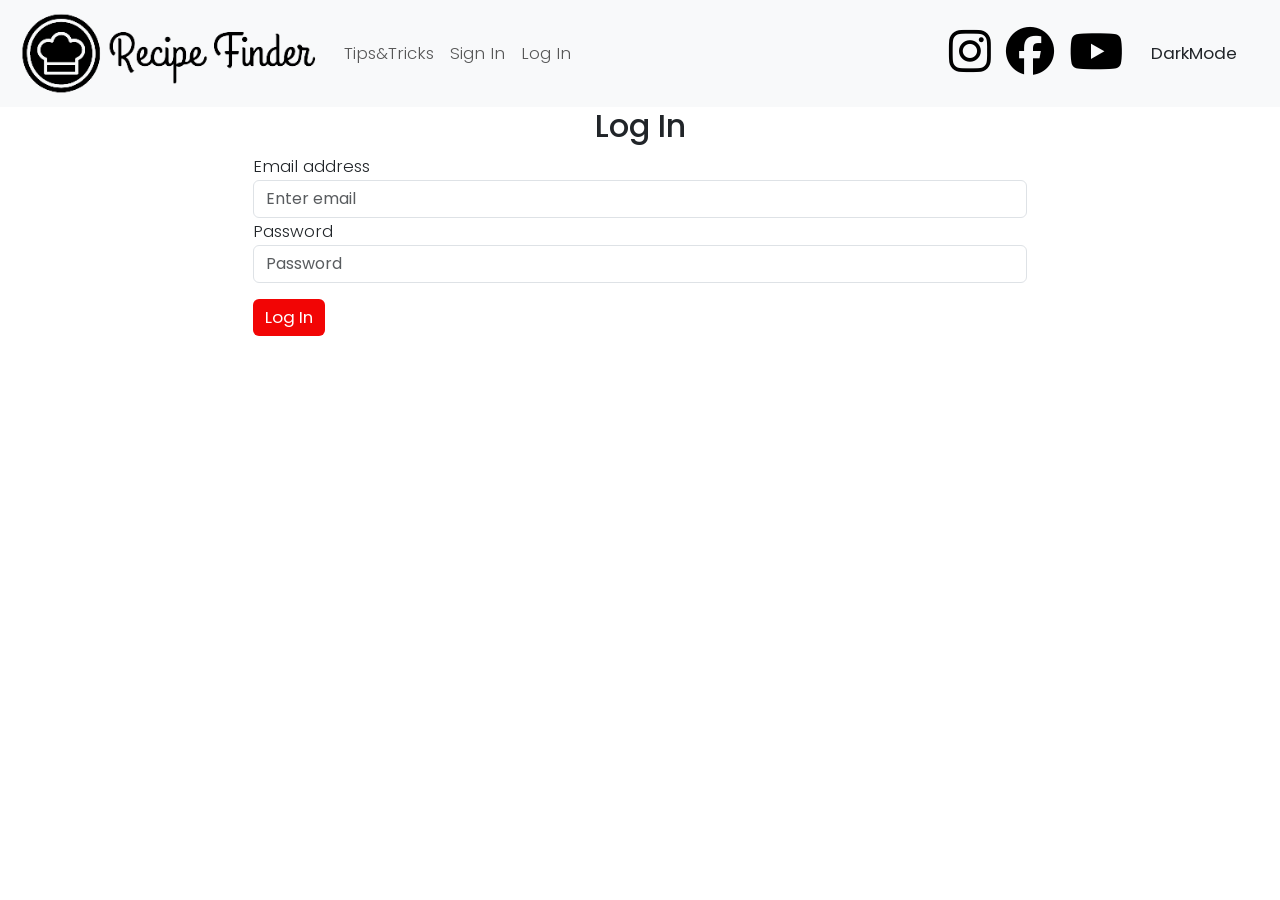
<file: login.html>
<!DOCTYPE html>
<html lang="en">

<head>
   
    <meta charset="UTF-8">
    <meta name="viewport" content="width=device-width, initial-scale=1.0">
    <title>Login</title>
    <link rel="stylesheet" href="https://cdnjs.cloudflare.com/ajax/libs/font-awesome/6.6.0/css/all.min.css"
        integrity="sha512-Kc323vGBEqzTmouAECnVceyQqyqdsSiqLQISBL29aUW4U/M7pSPA/gEUZQqv1cwx4OnYxTxve5UMg5GT6L4JJg=="
        crossorigin="anonymous" referrerpolicy="no-referrer" />
    <link href="https://cdn.jsdelivr.net/npm/bootstrap@5.3.0-alpha3/dist/css/bootstrap.min.css" rel="stylesheet">
    <link rel="stylesheet" href="style.css">
</head>

<body>
    <header>
    
        <nav class="navbar navbar-expand-lg bg-body-tertiary w-100">
            <a class="navbar-brand" href="index.html">
                <img class="logo" src="images/Recipe Finder (1).png" alt="logo" width="30" height="24">
            </a>

            <button class="navbar-toggler" type="button" data-bs-toggle="collapse"
                data-bs-target="#navbarNavAltMarkup" aria-controls="navbarNavAltMarkup" aria-expanded="false"
                aria-label="Toggle navigation">
                <span class="navbar-toggler-icon"></span>
            </button>
            <div class="collapse navbar-collapse" id="navbarNavAltMarkup">
                <div class="navbar-nav"> 
                    <a class="nav-link" href="tips.html">Tips&Tricks</a>
                    <a id="signInButton" class="nav-link" href="signin.html">Sign In</a>
                    <a id="logInButton" class="nav-link" href="login.html">Log In</a>
                    <a id="account" class="nav-link" style="display: none;" href="account.html">Account</a>
                    <a id="logoutButton" class="nav-link" style="display: none;" href="#">Logout</a>
                    <span id="userEmailDisplay" style="margin-left: 10px;margin-top: 8px;color: rgb(100, 99, 99);"></span>
                </div>
                <div class="social-media ms-auto">
                    <a href="https://www.instagram.com" target="_blank"><i class="fab fa-instagram"></i></a>
                    <a href="https://www.facebook.com" target="_blank"><i class="fab fa-facebook"></i></a>
                    <a href="https://www.youtube.com" target="_blank"><i class="fab fa-youtube"></i></a>
                    <button id="toggleDarkMode" class="btn">DarkMode</button>

                </div>
            </div>
           
        </nav>
        
    </header>
    <div class="content-wrapper-login">
        <div class="container">
            <div class="row justify-content-center">
                <div class="col-md-4" style="width:70%;">
                    <h2 class="text-center">Log In</h2>
                    <form id="logInForm">
                        <div class="form-group">
                            <label for="logInEmail">Email address</label>
                            <input class="form-control" id="logInEmail" placeholder="Enter email">
                        </div>
                        <div class="form-group">
                            <label for="logInPassword">Password</label>
                            <input type="password" class="form-control" id="logInPassword" placeholder="Password">
                        </div>
                        <button type="submit" class="btn  btn-primary btn-block mt-3">Log In</button>
                    </form>
                </div>
            </div>
        </div>

        <br>
        <p id="alarmMessage" style="margin-left:85px; color:rgb(237,73,86)"></p>
        <div id="notificationBanner" class="alert alert-success" role="alert" style="display: none; position: fixed; top: 10px; right: 10px; z-index: 1000;">
            <span id="notificationMessage"></span>
        </div>
        
        <script src="darkmode.js"></script>
        <script src="login.js"></script>
        
    <script src="https://cdn.jsdelivr.net/npm/@popperjs/core@2.11.6/dist/umd/popper.min.js"></script>
    <script src="https://cdn.jsdelivr.net/npm/bootstrap@5.3.0-alpha3/dist/js/bootstrap.min.js"></script>
</body>
</html>
</file>
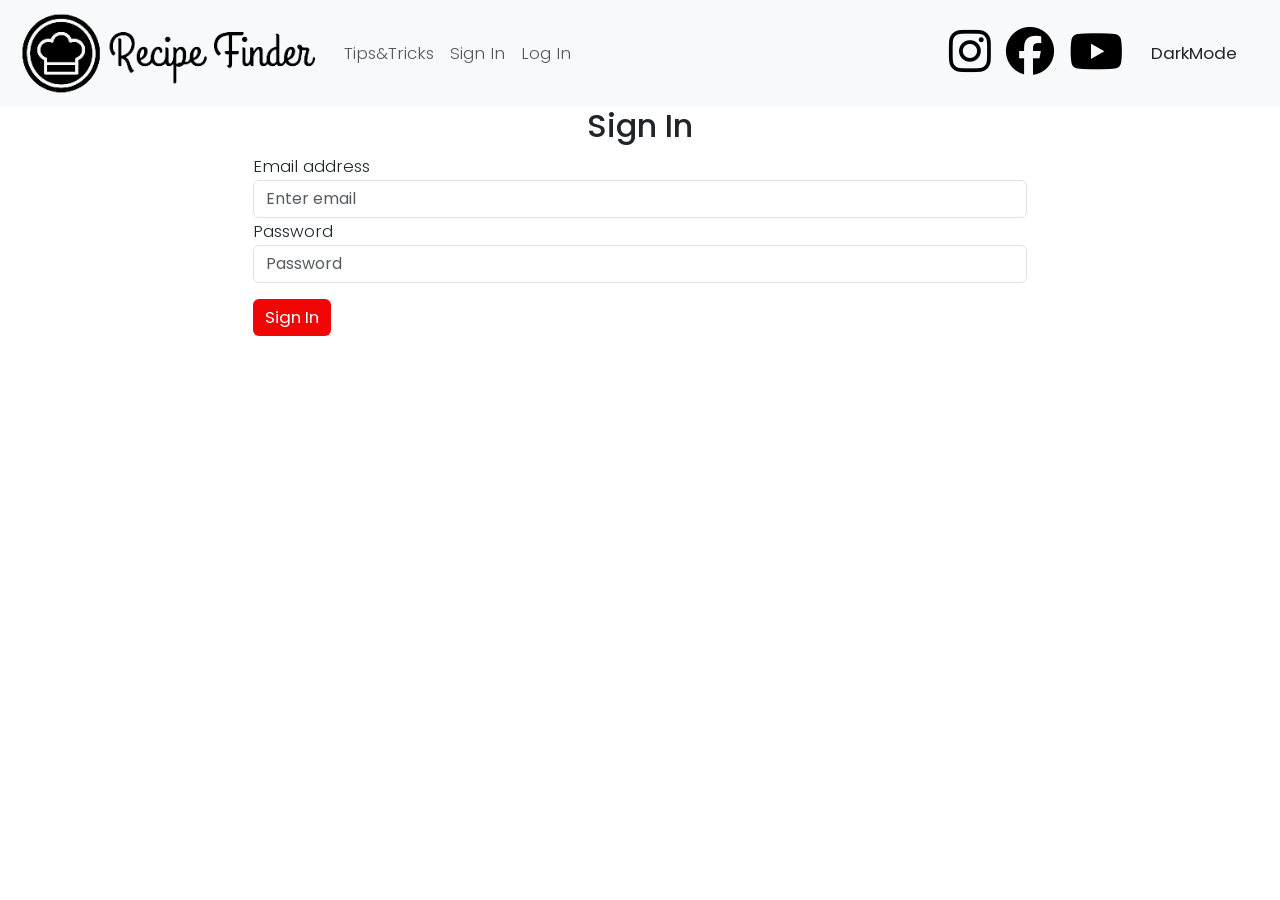
<file: signin.html>
<!DOCTYPE html>
<html lang="en">

<head>
    <meta charset="UTF-8">
    <meta name="viewport" content="width=device-width, initial-scale=1.0">
    <title>Sign In</title>
    <link rel="stylesheet" href="https://cdnjs.cloudflare.com/ajax/libs/font-awesome/6.6.0/css/all.min.css"
        integrity="sha512-Kc323vGBEqzTmouAECnVceyQqyqdsSiqLQISBL29aUW4U/M7pSPA/gEUZQqv1cwx4OnYxTxve5UMg5GT6L4JJg=="
        crossorigin="anonymous" referrerpolicy="no-referrer" />
    <link href="https://cdn.jsdelivr.net/npm/bootstrap@5.3.0-alpha3/dist/css/bootstrap.min.css" rel="stylesheet">
    <link rel="stylesheet" href="style.css">
   
</head>

<body>
    <header>
    
        <nav class="navbar navbar-expand-lg bg-body-tertiary w-100">
            <a class="navbar-brand" href="index.html">
                <img class="logo" src="images/Recipe Finder (1).png" alt="logo" width="30" height="24">
            </a>

            <button class="navbar-toggler" type="button" data-bs-toggle="collapse"
                data-bs-target="#navbarNavAltMarkup" aria-controls="navbarNavAltMarkup" aria-expanded="false"
                aria-label="Toggle navigation">
                <span class="navbar-toggler-icon"></span>
            </button>
            <div class="collapse navbar-collapse" id="navbarNavAltMarkup">
                <div class="navbar-nav">
                    <a class="nav-link" href="tips.html">Tips&Tricks</a>
                    <a id="signInButton" class="nav-link" href="signin.html">Sign In</a>
                    <a id="logInButton" class="nav-link" href="login.html">Log In</a>
                    <a id="account" class="nav-link" style="display: none;" href="account.html">Account</a>
                    <a id="logoutButton" class="nav-link" style="display: none;" href="#">Logout</a>
                    <span id="userEmailDisplay" style="margin-left: 10px;margin-top: 8px;color: rgb(100, 99, 99);"></span>
                </div>
                <div class="social-media ms-auto">
                    <a href="https://www.instagram.com" target="_blank"><i class="fab fa-instagram"></i></a>
                    <a href="https://www.facebook.com" target="_blank"><i class="fab fa-facebook"></i></a>
                    <a href="https://www.youtube.com" target="_blank"><i class="fab fa-youtube"></i></a>
                    <button id="toggleDarkMode" class="btn">DarkMode</button>

                </div>
            </div>
           
        </nav>
        
    </header>
    <div class="content-wrapper-login">
        <div class="container">
            <div class="row justify-content-center">
                <div class="col-md-4" style="width:70%;">
                    <h2 class="text-center">Sign In</h2>
                    <form id="signInForm">
                        <div class="form-group">
                            <label for="signInEmail">Email address</label>
                            <input class="form-control" id="signInEmail" placeholder="Enter email">
                        </div>
                        <div class="form-group">
                            <label for="signInPassword">Password</label>
                            <input type="password" class="form-control" id="signInPassword" placeholder="Password">
                        </div>
                        <button type="submit" class="btn btn-primary btn-block mt-3">Sign In</button>
                    </form>
                </div>
            </div>
        </div>
        <p id="alarmMessage" style="margin-left:85px; color:rgb(237,73,86)"></p>
        <div id="notificationBanner" class="alert alert-success" role="alert" style="display: none; position: fixed; top: 10px; right: 10px; z-index: 1000;">
            <span id="notificationMessage"></span>
        </div>
        
    </div>
    <script src="darkmode.js"></script>
    <script src="signin.js"></script>
    
    <script src="https://cdn.jsdelivr.net/npm/@popperjs/core@2.11.6/dist/umd/popper.min.js"></script>
    <script src="https://cdn.jsdelivr.net/npm/bootstrap@5.3.0-alpha3/dist/js/bootstrap.min.js"></script>
</body>
</html>
</file>
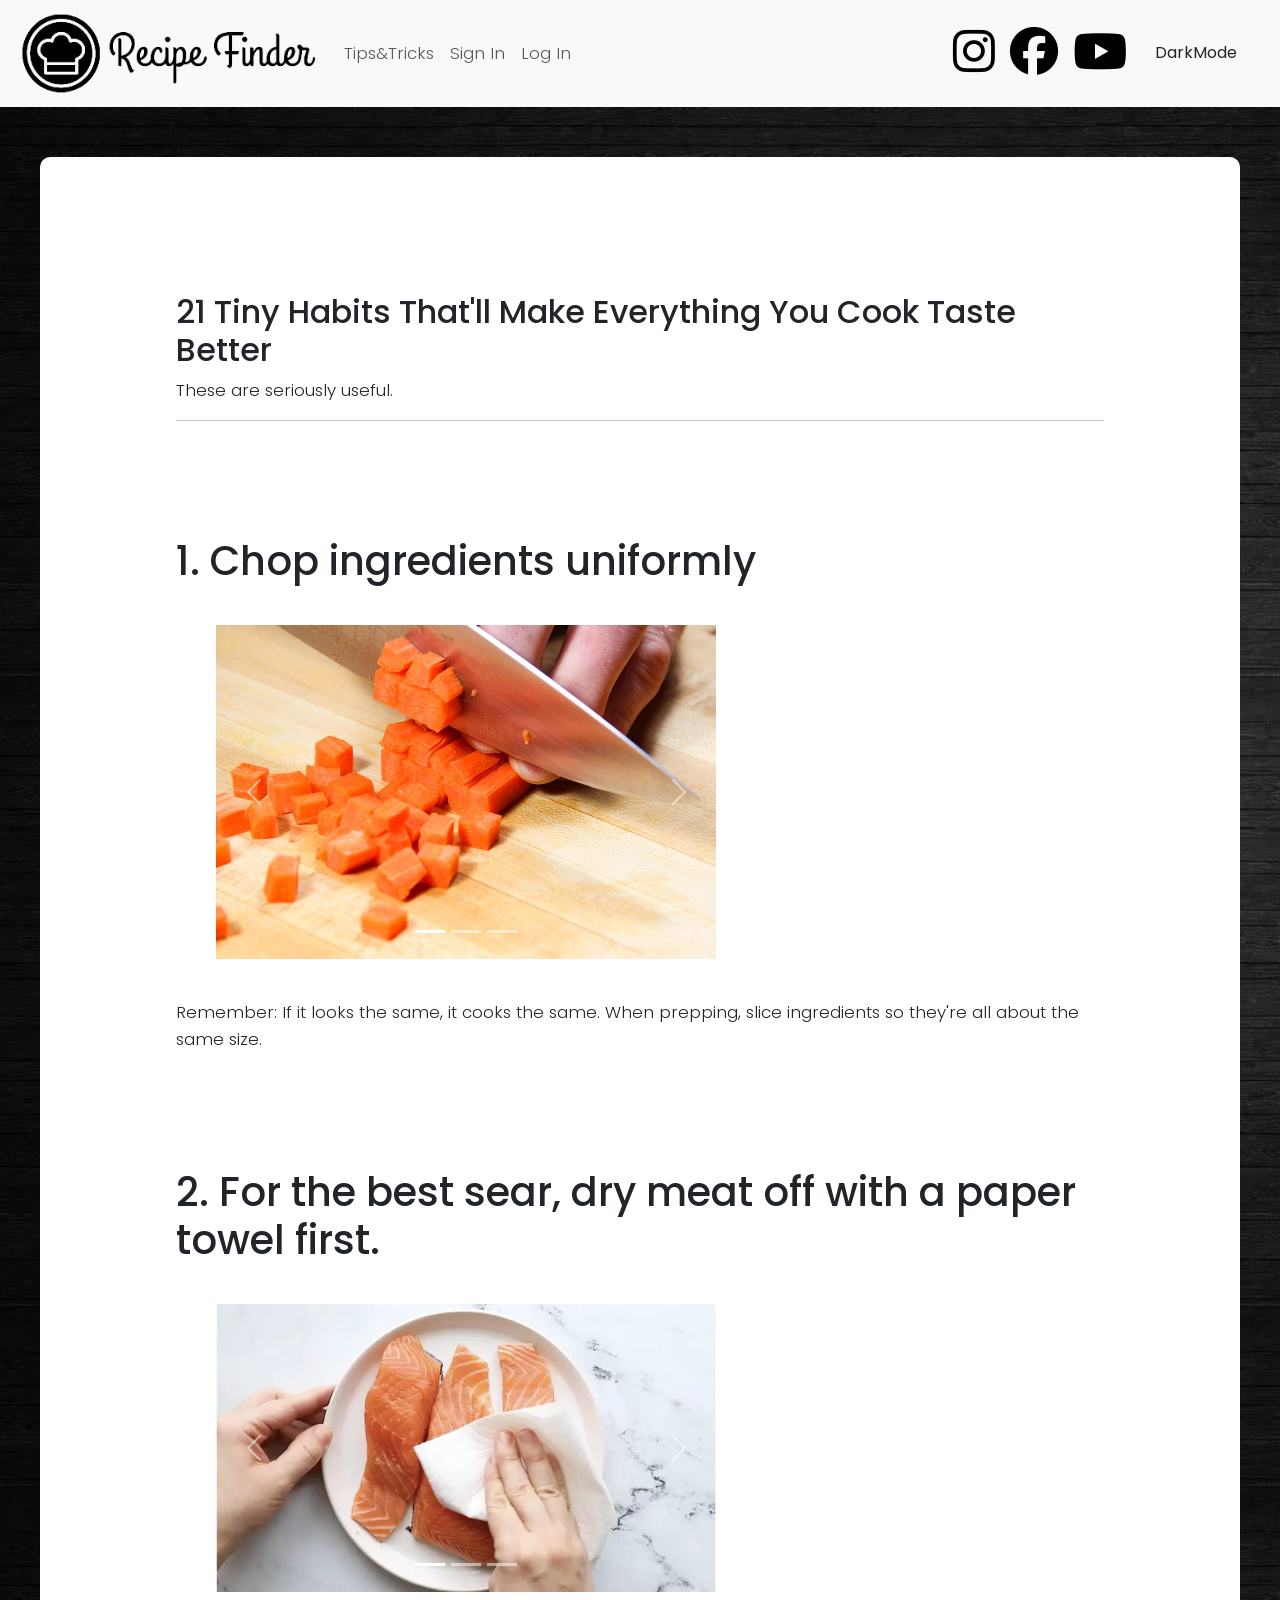
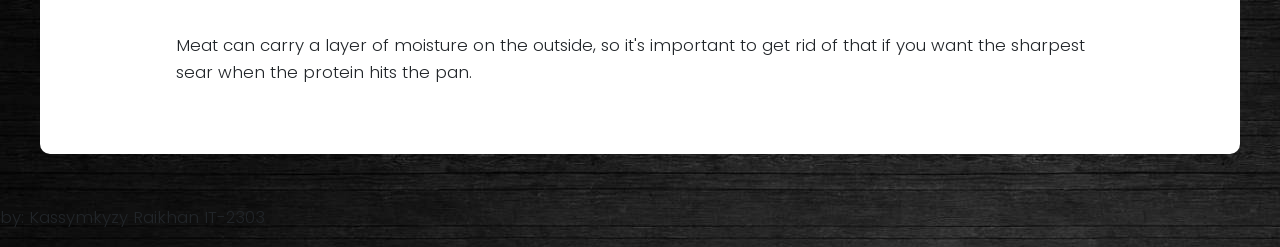
<file: tips.html>
<!DOCTYPE html>
<html lang="en">

<head>
    <meta charset="UTF-8">
    <meta name="viewport" content="width=device-width, initial-scale=1.0">
    <title>Tips & Tricks</title>
    <link rel="stylesheet" href="https://cdnjs.cloudflare.com/ajax/libs/font-awesome/6.6.0/css/all.min.css"
        integrity="sha512-Kc323vGBEqzTmouAECnVceyQqyqdsSiqLQISBL29aUW4U/M7pSPA/gEUZQqv1cwx4OnYxTxve5UMg5GT6L4JJg=="
        crossorigin="anonymous" referrerpolicy="no-referrer" />
    <link href="https://cdn.jsdelivr.net/npm/bootstrap@5.3.0-alpha3/dist/css/bootstrap.min.css" rel="stylesheet">
    <link rel="stylesheet" href="style2.css">
</head>

<body>
    <header>
    
        <nav class="navbar navbar-expand-lg bg-body-tertiary w-100">
            <a class="navbar-brand" href="index.html">
                <img class="logo" src="images/Recipe Finder (1).png" alt="logo" width="30" height="24">
            </a>

            <button class="navbar-toggler" type="button" data-bs-toggle="collapse"
                data-bs-target="#navbarNavAltMarkup" aria-controls="navbarNavAltMarkup" aria-expanded="false"
                aria-label="Toggle navigation">
                <span class="navbar-toggler-icon"></span>
            </button>
            <div class="collapse navbar-collapse" id="navbarNavAltMarkup">
                <div class="navbar-nav">
                    <a class="nav-link" href="tips.html">Tips&Tricks</a>
                    <a id="signInButton" class="nav-link" href="signin.html">Sign In</a>
                    <a id="logInButton" class="nav-link" href="login.html">Log In</a>
                    <a id="account" class="nav-link" style="display: none;" href="account.html">Account</a>
                    <a id="logoutButton" class="nav-link" style="display: none;" href="#">Logout</a>
                    <span id="userEmailDisplay" style="margin-left: 10px;margin-top: 8px;color: rgb(100, 99, 99);"></span>
                </div>
                <div class="social-media ms-auto">
                    <a href="https://www.instagram.com" target="_blank"><i class="fab fa-instagram"></i></a>
                    <a href="https://www.facebook.com" target="_blank"><i class="fab fa-facebook"></i></a>
                    <a href="https://www.youtube.com" target="_blank"><i class="fab fa-youtube"></i></a>
                    <button id="toggleDarkMode" class="btn">DarkMode</button>

                </div>
            </div>
           
        </nav>
        
    </header>
    <div class="container">
        <div class="main">
            <h2>21 Tiny Habits That'll Make Everything You Cook Taste Better</h2>
            <p>These are seriously useful.</p>
            <hr />
        </div>

        <div class="first-tip mb-5">
            <h1>1. Chop ingredients uniformly</h1>
            <div id="carouselExampleIndicators" class="carousel slide" data-bs-ride="carousel">
                <div class="carousel-indicators">
                    <button type="button" data-bs-target="#carouselExampleIndicators" data-bs-slide-to="0" class="active" aria-current="true" aria-label="Slide 1"></button>
                    <button type="button" data-bs-target="#carouselExampleIndicators" data-bs-slide-to="1" aria-label="Slide 2"></button>
                    <button type="button" data-bs-target="#carouselExampleIndicators" data-bs-slide-to="2" aria-label="Slide 3"></button>
                </div>
                <div class="carousel-inner">
                    <div class="carousel-item active">
                        <img src="images/chop.jpg" class="d-block w-100" alt="Chopping Image 1">
                    </div>
                    <div class="carousel-item">
                        <img src="images/cjhop2.jpg" class="d-block w-100" alt="Chopping Image 2">
                    </div>
                    <div class="carousel-item">
                        <img src="images/chop3.webp" class="d-block w-100" alt="Chopping Image 3">
                    </div>
                </div>
                <button class="carousel-control-prev" type="button" data-bs-target="#carouselExampleIndicators" data-bs-slide="prev">
                    <span class="carousel-control-prev-icon" aria-hidden="true"></span>
                    <span class="visually-hidden">Previous</span>
                </button>
                <button class="carousel-control-next" type="button" data-bs-target="#carouselExampleIndicators" data-bs-slide="next">
                    <span class="carousel-control-next-icon" aria-hidden="true"></span>
                    <span class="visually-hidden">Next</span>
                </button>
            </div>
            <p>Remember: If it looks the same, it cooks the same. When prepping, slice ingredients so they're all about the same size.</p>
        </div>

        <div class="first-tip mb-5">
            <h1 >2. For the best sear, dry meat off with a paper towel first.</h1>
            <div id="carouselExampleIndicators2" class="carousel slide" data-bs-ride="carousel">
                <div class="carousel-indicators">
                    <button type="button" data-bs-target="#carouselExampleIndicators2" data-bs-slide-to="0" class="active" aria-current="true" aria-label="Slide 1"></button>
                    <button type="button" data-bs-target="#carouselExampleIndicators2" data-bs-slide-to="1" aria-label="Slide 2"></button>
                    <button type="button" data-bs-target="#carouselExampleIndicators2" data-bs-slide-to="2" aria-label="Slide 3"></button>
                </div>
                <div class="carousel-inner">
                    <div class="carousel-item active">
                        <img src="images/11.webp" class="d-block w-100" alt="Image 1">
                    </div>
                    <div class="carousel-item">
                        <img src="images/12.webp" class="d-block w-100" alt="Image 2">
                    </div>
                    <div class="carousel-item">
                        <img src="images/13.webp" class="d-block w-100" alt="Image 3">
                    </div>
                </div>
                <button class="carousel-control-prev" type="button" data-bs-target="#carouselExampleIndicators2" data-bs-slide="prev">
                    <span class="carousel-control-prev-icon" aria-hidden="true"></span>
                    <span class="visually-hidden">Previous</span>
                </button>
                <button class="carousel-control-next" type="button" data-bs-target="#carouselExampleIndicators2" data-bs-slide="next">
                    <span class="carousel-control-next-icon" aria-hidden="true"></span>
                    <span class="visually-hidden">Next</span>
                </button>
            </div>
            <p>Meat can carry a layer of moisture on the outside, so it's important to get rid of that if you want the sharpest sear when the protein hits the pan.</p>
        </div>
    </div>

    <footer>
        <p> by: Kassymkyzy Raikhan IT-2303</p>
    </footer>
    <script src="darkmode.js"></script>
    <script src="logout.js"></script>
    <script src="https://cdn.jsdelivr.net/npm/@popperjs/core@2.11.6/dist/umd/popper.min.js"></script>
    <script src="https://cdn.jsdelivr.net/npm/bootstrap@5.3.0-alpha3/dist/js/bootstrap.min.js"></script>
</body>
</html>
</file>
<file: style.css>
@import url("https://fonts.googleapis.com/css2?family=Poppins:wght@300;400;500;600&display=swap");

:root {
    --primary-color: #f20505;
    --primary-color-dark: #a60303;
    --dark-color: #020323;

}
.typing-text {
    overflow: hidden;
    white-space: nowrap;
    border-right: 3px solid;
    width: 0;
    animation: typing 3s steps(30, end) forwards, blink 0.5s step-end infinite alternate;
}

@keyframes typing {
    from { width: 0; }
    to { width: 100%; }
}

@keyframes blink {
    from { border-color: transparent; }
    to { border-color: black; }
}
footer {
    background-color: var(--primary-color);
    color: #020323;
    display: flex;
    text-align:center;
    justify-content: center;
    align-items: center;
    height: 100px;
    width: 100%;
}
#error-msg {
    color: red;
    display: none;  
}

.showRecipe {
    display: block !important;
}
.meal-details {
    display: none; 
    position: fixed;
    top: 50%;
    left: 50%;
    transform: translate(-50%, -50%);
    color: white;
    background: var(--primary-color);
    border-radius: 1rem;
    width: 90%;
    height: 90%;
    overflow-y: scroll;
    padding: 2rem 0;
    z-index: 1000; 
}



.faq-section{
    background-color: lightgray;
    padding: 2rem;
    margin-left: 8%;
    width:85%;
    height: 300px;
    text-align: center;
    margin-bottom: 100px;
    border-top-left-radius: 1rem ;
    border-top-right-radius: 1rem ;
    border-bottom-left-radius: 1rem ;
    border-bottom-right-radius: 1rem ;
    color: rgb(0, 0, 0);
}
.faq-answer {
    max-height: 0;
    overflow: hidden;
    transition: max-height 0.5s ease-in-out;
    padding: 0 10px; 
}

.faq-answer.open {
    max-height: 500px; 
    padding: 10px 0; 
}
* {

    padding: 0;
    margin: 0;
    box-sizing: border-box;
}

body {
    font-weight: 300;
    font-size: 1.05rem;
    line-height: 1.6;
    font-family: "Poppins", sans-serif;
}
header {
    width: 100%; 
}



.logo{
    margin-left: 20px;
    max-width: 300px;
    max-height: 270px;
    height: auto;
    width: auto;
}

.header-links a:hover{

    color: var(--primary-color-dark);
}
.two-sides-container {
    display: grid; 
    grid-template-columns: 1fr 1fr; 
    height: 100vh; 
 
    flex-wrap: wrap;
  
}

.main-content-left {
    padding: 6rem; 
   align-items: center;
   justify-content:center ;
    background-color: #f0f0f0; 
} 

.main-content-right {
    padding: 2rem; 
    position: relative;
    display: flex; 
    justify-content: center; 
    align-items: center; 
    background-color: #e0e0e0; 
    
    
} 

.header-right {
    text-decoration: underline;
    text-decoration-color: #c3c3c3;
    position: absolute;
    top: 150px;   
    left: 20px;   
    font-size: 2rem;
    color: rgb(29, 27, 27);  
    padding: 10px;
    border-radius: 5px;
}

.side-image {
 
    height: auto; 
    transition: transform 0.3s ease-in-out;
   margin-left: 50px;
    width: 80%; 
      
       
}
.side-image:hover {
    transform: scale(1.1); 
}
.btn {
    font-family: inherit;
    cursor: pointer;
    outline: 0;
    font-size: 1.05rem;
    position: relative;
    overflow: hidden;
    transition: all 0.3s ease-in-out;
    outline: none;
    cursor: pointer;
}



.social-media {
    margin-right: 30px;
    display: flex;
    gap: 15px;
}


.social-media a {
    color: rgb(0, 0, 0);
    font-size: 3rem;
}

.social-media a:hover {
    color: var(--primary-color-dark);
}
.meal-wrapper {
   height: 35vh;
    margin: 0 auto;
    padding: 2rem;
    background-image: url("images/grey.jpg");
    text-align: center;
    border-top-left-radius: 1rem ;
    border-top-right-radius: 1rem ;
    

}

.meal-search {
    margin: 2rem 0;
    display: flex;
    flex-direction: column;
    justify-content: center;
    align-items: center;
    color: white;
}

.meal-search cite {
    font-size: 1rem;
}

.meal-search-box {
    margin: 1.2rem 0;
    display: flex;
    justify-content: center; 
    width: 100%;
}
.search-control {
    padding: 0 1rem;
    font-size: 1rem;
    font-family: inherit;
    outline: 0;
    border: 1px solid var(--primary-color);
    color: var(--primary-color);
    border-top-left-radius: 2rem;
    border-bottom-left-radius: 2rem;
    width: 70%; 
    max-width: 300px;
}
.error-message {
    color: red;
    display: none;
    font-size: 0.9rem;
    margin-top: 0.5rem;
}

.close-btn {
    background-color: #888;
    margin-top: 1rem;
}

.close-btn:hover {
    background-color: #666;
}

.search-btn {
    width: 55px;
    height: 55px;
    font-size: 1.8rem;
    background: var(--primary-color);
    color: #fff;
    border: none;
    border-top-right-radius: 2rem;
    border-bottom-right-radius: 2rem;
    border-top-left-radius: 0;
    border-bottom-left-radius: 0;
    display: flex;
    justify-content: center; 
}
.search-btn:hover {
    color: white; 
    background-color: var(--primary-color-dark); 
}
.search-control::placeholder {
    color: var(--primary-color);
}
.recipe-btn {
    text-decoration: none;
    color: white;
    background: var(--primary-color);
    font-weight: 500;
    padding: 0.75rem 0;
    display: block;
    width: 175px;
    margin: 1rem auto;
    border-radius: 2rem;
    transition: transform 0.3s ease-in-out, background-color 0.3s ease-in-out;
}

.recipe-btn:hover {
    transform: scale(1.05); 
    background-color: var(--primary-color-dark); 
}


.search-btn i {
    font-size: 1rem;
    padding-bottom: 1rem;
    margin-top: 15px;
}

.meal-result {
    margin-top: 4rem;
}


#meal {
    display: grid;
    grid-template-columns: repeat(auto-fit, minmax(250px, 1fr)); 
    gap: 2rem; 
    margin: 2.4rem 0;
}

.meal-item {
    border-radius: 1rem;
    overflow: hidden;
    box-shadow: 0 4px 21px -12px rgba(0, 0, 0, 0.79);
    margin: 0; 
    width: 100%; 
}

.meal-img img {
    width: 100%;
    display: block;
}

.meal-name {
    padding: 1.5rem 0.5rem;
}

.meal-name h3 {
    font-size: 1.4rem;
    color: var(--dark-color);
}

.recipe-btn {
    text-decoration: none;
    color: white;
    background: var(--primary-color);
    font-weight: 500;
    padding: 0.75rem 0;
    display: block;
    width: 175px;
    margin: 1rem auto;
    border-radius: 2rem;
}


.meal-details {
    position: fixed;
    top: 50%;
    left: 50%;
    transform: translate(-50%, -50%);
    color: white;
    background: var(--primary-color);
    border-radius: 1rem;
    width: 90%;
    height: 90%;
    overflow-y: scroll;
    display: none;
    padding: 2rem 0;
}
body.dark-mode {
    background-color: #121212;
}

.meal-details-content {
    margin: 2rem;
}
.cards-container{
   padding: 100px;
   margin-left: 80px;
   padding-left: 50px;
}
#date-time {
    text-align:center;
    font-size: 1rem;
    font-weight: 300;
    color: black;
    margin-top: 20px;
}

.recipe-close-btn {
    position: absolute;
    right: 2rem;
    top: 2rem;
    font-size: 1.8rem;
    background: white;
    border: none;
    width: 35px;
    height: 35px;
    border-radius: 50%;
    display: flex;
    align-items: center;
    justify-content: center;
}  

.card {
    height: 100%;
        display: flex;
    flex-direction: column;
}

.card-img-top {
    height: 200px; 
    object-fit: cover; 
}

.card-body {
    flex-grow: 1;
}


.btn-primary{
    border: none;
    background-color: var(--primary-color);
    position: relative;
    overflow: hidden;
}
.ripple {
    position: absolute;
    border-radius: 50%;
    background: rgba(255, 255, 255, 0.5);
    width: 20px;
    height: 20px;
    animation: ripple-animation 0.6s linear;
    transform: scale(0);
}
.btn-primary:hover{
   
    background-color: var(--primary-color-dark);
}

#popup-form {
    position: fixed;
    top: 50%;
    left: 50%;
    transform: translate(-50%, -50%);
    background-color: white;
    padding: 20px;
    box-shadow: 0 4px 8px rgba(0, 0, 0, 0.2);
    border-radius: 10px;
    z-index: 100;  
}

#popup-form input, #popup-form button {
    margin: 10px 0;
    padding: 10px;
}

#popup-form button {
    cursor: pointer;
}

.subscribe-btn {
    padding: 10px 20px;
    background-color: var(--primary-color);
    color: white;
    border: none;
    border-radius: 5px;
    cursor: pointer;
    transition: box-shadow 0.3s ease-in-out, transform 0.3s ease-in-out;
}

.subscribe-btn:hover {
    background-color: var(--primary-color-dark);
    color: #f0f0f0;
       box-shadow: 0 8px 15px rgba(0, 0, 0, 0.3);
    transform: translateY(-3px);
}


/* Dark Mode */
body.dark-mode {
    background-color: #121212; 
    color: #ffffff; 
}

header.dark-mode, .navbar-dark-mode {
    background-color: var(--dark-color);
    color: #ffffff;
}

.alert.dark-mode {
    background-color: var(--primary-color-dark); 
    color: #ffffff;
}
.meal-wrapper.dark-mode {
    background-color: var(--primary-color-dark); 
    color: #ffffff;
}

footer.dark-mode {
    background-color: var(--dark-color); 
    color: var(--primary-color); 
}

h1.dark,h2.dark, p.dark, hr.dark {
    color: #ffffff;
}
.main-content-left.dark{
    background-color: rgb(56, 55, 55);
    color: #ffffff;
}
.main-content-right.dark{
    background-color: rgb(126, 124, 124);
    color: #ffffff;
}
button.dark-mode {
    background-color: var(--primary-color);
    color: #ffffff;
}

.card.dark-mode {
    background-color: #1f1f1f;
    color: #ffffff;
}
.dark-mode .social-media a i {
    color: #ffffff !important; 
}

.faq-section.dark-mode {
    background-color: #3e3e3e ; 
    color: #ffffff 
}
/* Mobile Responsive Styles */
@media (max-width: 768px) {
    .navbar-nav {
        flex-direction: column;
        gap: 10px;
    } 
    body {
        margin: 0;
        padding: 0;
        font-size: 0.9rem; 
        line-height: 1.4;
    }

    .navbar-toggler {
        margin-bottom: 10px;
    }
    .meal-wrapper {
        padding: 1rem;
        height: 350px;
        background-size: cover;
        border-radius: 5px;
    }
    .container {
        padding: 10px;
        max-width: 100%;
        align-items: center;
    }

    .logo {
        max-width: 150px;
    }

    .meal-search-box {
        flex-direction: column;
        gap: 10px;
        align-items: stretch;
        width: 100%;
    }

    .meal-search-box input {
        width: 100%;
        padding: 10px;
        font-size: 1rem;
        border-radius: 5px;
        border: 1px solid #ccc;
        box-sizing: border-box;
    }

    .meal-search-box button {
        width: 100%;
        padding: 12px;
        font-size: 1rem;
        border-radius: 5px;
        background-color: var(--primary-color);
        color: #fff;
        border: none;
    }

    .search-control,
    .btn {
        width: 300px;
        max-width: 100%; 
        box-sizing: border-box; 
    }

    .two-sides-container {
        display: flex;
        flex-direction: column;
        gap: 20px; 
        width: 100%;
    }
    .header-right {
        font-size: 20px; 
        margin-left: 30px;
    }
   
    .side-image {
      margin-right: 50px;
        width: 240px;
        height: 130px; 
    }
    .main-content-left,
    .main-content-right {
        max-width: 100%;
        margin: 0;
        margin-top: 20px; 
        padding: 10px;
    }
.faq-section{
    margin-top: 50px;
}
    .cards-container {
        flex-direction: column;
        gap: 50px;
        padding: 10px;
        margin-right: 50px;
    }

    .card {
        
        position: relative;
        transition: transform 0.3s ease-in-out, box-shadow 0.3s ease-in-out; 
    }
 
    
    .card:hover {
        transform: translateY(-10px) !important;
        box-shadow: 0 15px 25px rgba(0, 0, 0, 0.2) !important;
    }
    
    @keyframes hoverLift {
        from {
            transform: translateY(0);
            box-shadow: 0 4px 6px rgba(0, 0, 0, 0.1);
        }
        to {
            transform: translateY(-10px);
            box-shadow: 0 15px 25px rgba(0, 0, 0, 0.2);
        }
    }

    .card-img-top {
        max-height: 150px;
        object-fit: cover;
    }

    .btn-with-icon i {
        transition: transform 0.3s ease-in-out;
    }
    
    .btn-with-icon:hover i {
        transform: rotate(360deg);
    }
    
    footer {
        padding: 10px;
    }

    h1, h2, h3, p {
        font-size: 1rem;
    }
}

@keyframes ripple-animation {
    to {
        transform: scale(15);
        opacity: 0;
    }
}
</file>
<file: style2.css>
@import url("https://fonts.googleapis.com/css2?family=Poppins:wght@300;400;500;600&display=swap");


:root {
    --primary-color: #f20505;
    --primary-color-dark: #a60303;
    --dark-color: #020323;
}


* {
    padding: 0;
    margin: 0;
    box-sizing: border-box;
}

body {
    font-weight: 300;
    font-size: 1.05rem;
    line-height: 1.6;
    font-family: "Poppins", sans-serif;
    background-image: url("images/grey.jpg");
}

.logo{
    margin-left: 20px;
    display: flex;
    height: auto; 
    width: auto; 
    max-width: 300px; 
    max-height: 270px;
}
header {
    width: 100%; 
}

.header-links{
    font-weight: bold;
    display: flex;
    margin-right: 90px;
    gap: 15px;
}
.header-links a{
    color: rgb(0, 0, 0);
    font-size: 20spx;
    text-decoration: none;

}
.header-links a:hover{

    color: var(--primary-color-dark);
}
.social-media {
    margin-right: 30px;
    display: flex;
    gap: 15px;
}

.main{
    display: block;
    padding: 10%;
    padding-bottom: 0%;


}

.social-media a {
    color: rgb(0, 0, 0);
    font-size: 3rem;
}
.container{
  
    background-color: #ffffff;
    margin: 50px auto; 
    padding: 20px; 
    max-width: 1200px; 
    border-radius: 10px;

}
.social-media a:hover {
    color: var(--primary-color-dark);
}
.first-tip{
    margin: 10%;
}

.carousel {
    max-width: 500px; 
    max-height: 500px; 
    margin: 40px;
    
}

.carousel-inner img {
    width: 100%; 
    height: auto; 
    object-fit: cover; 
}
/* Dark Mode */
body.dark-mode .main {
    background-color: #121212;
    color: #ffffff;
}

body.dark-mode .container {
    background-color: #1f1f1f;
    color: #ffffff;
}
.dark-mode .social-media a i {
    color: #ffffff !important; /* Ensures icons turn white */
}
</file>
